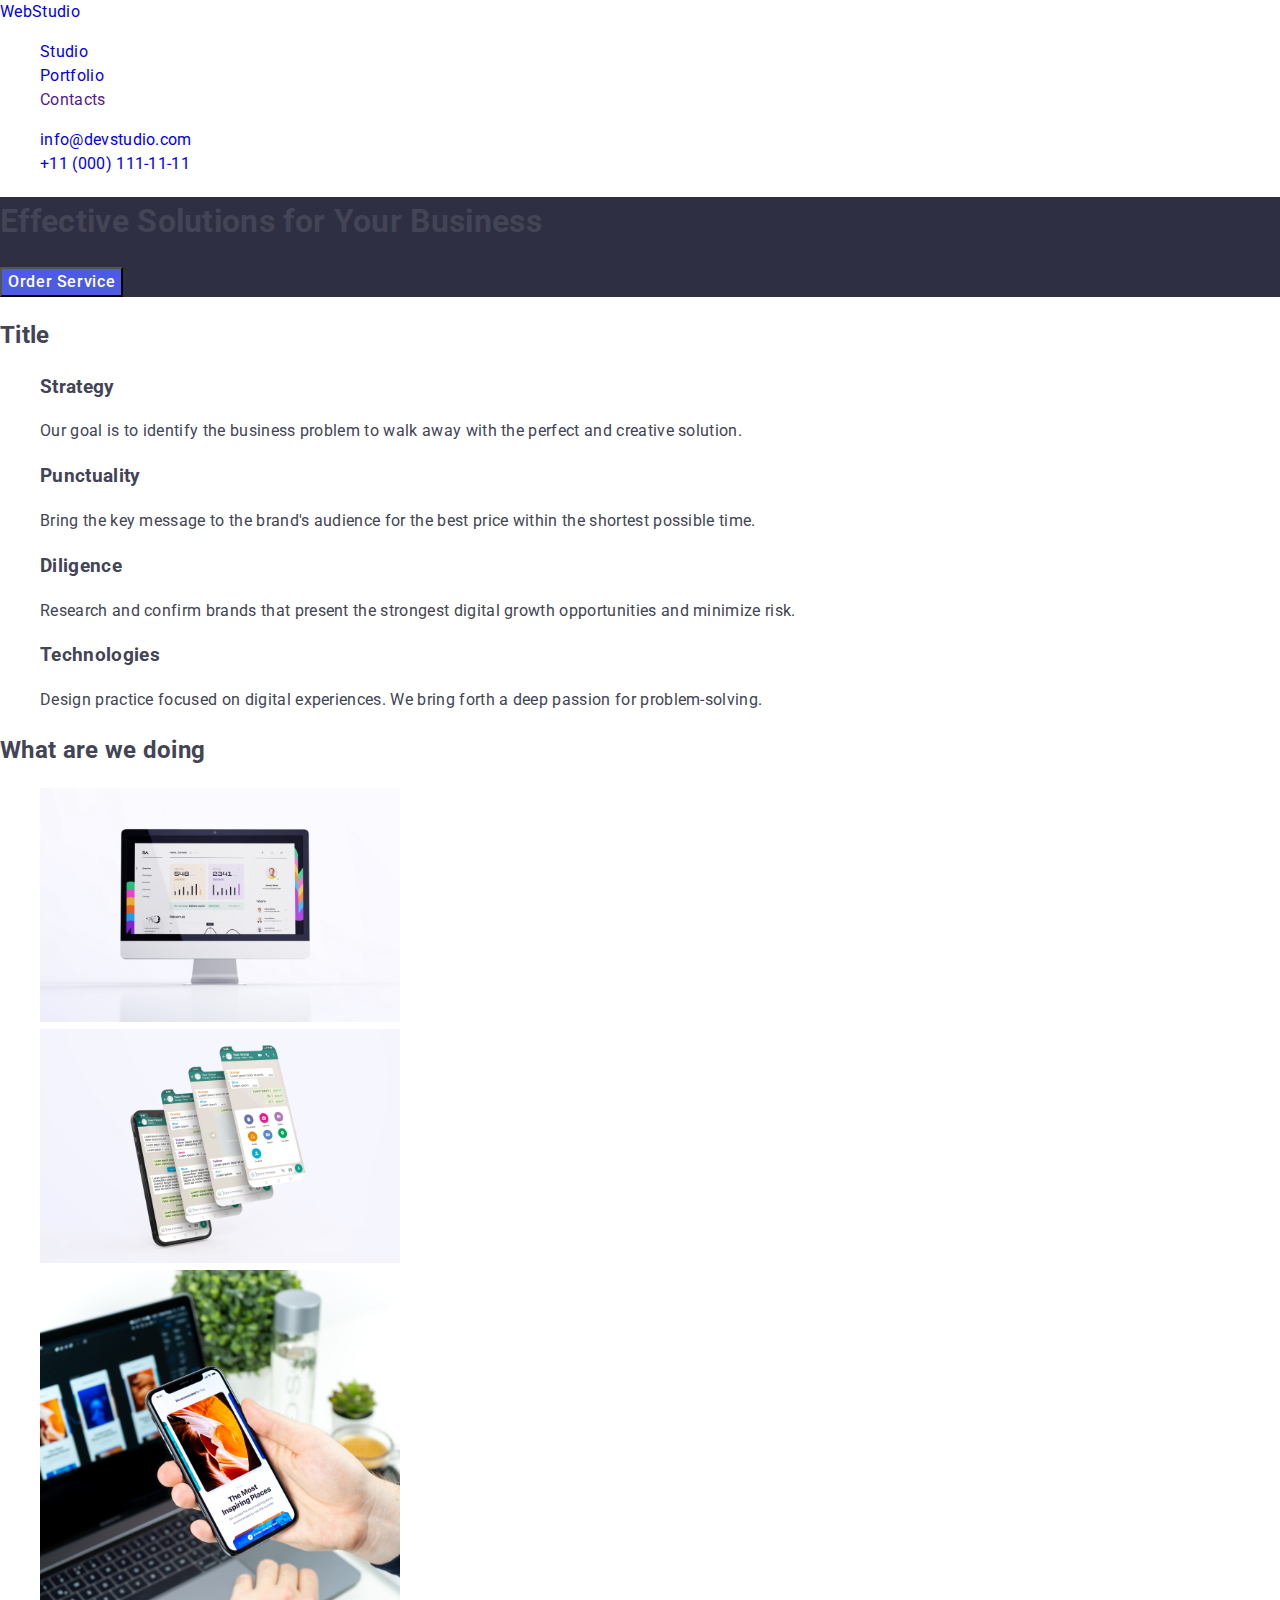
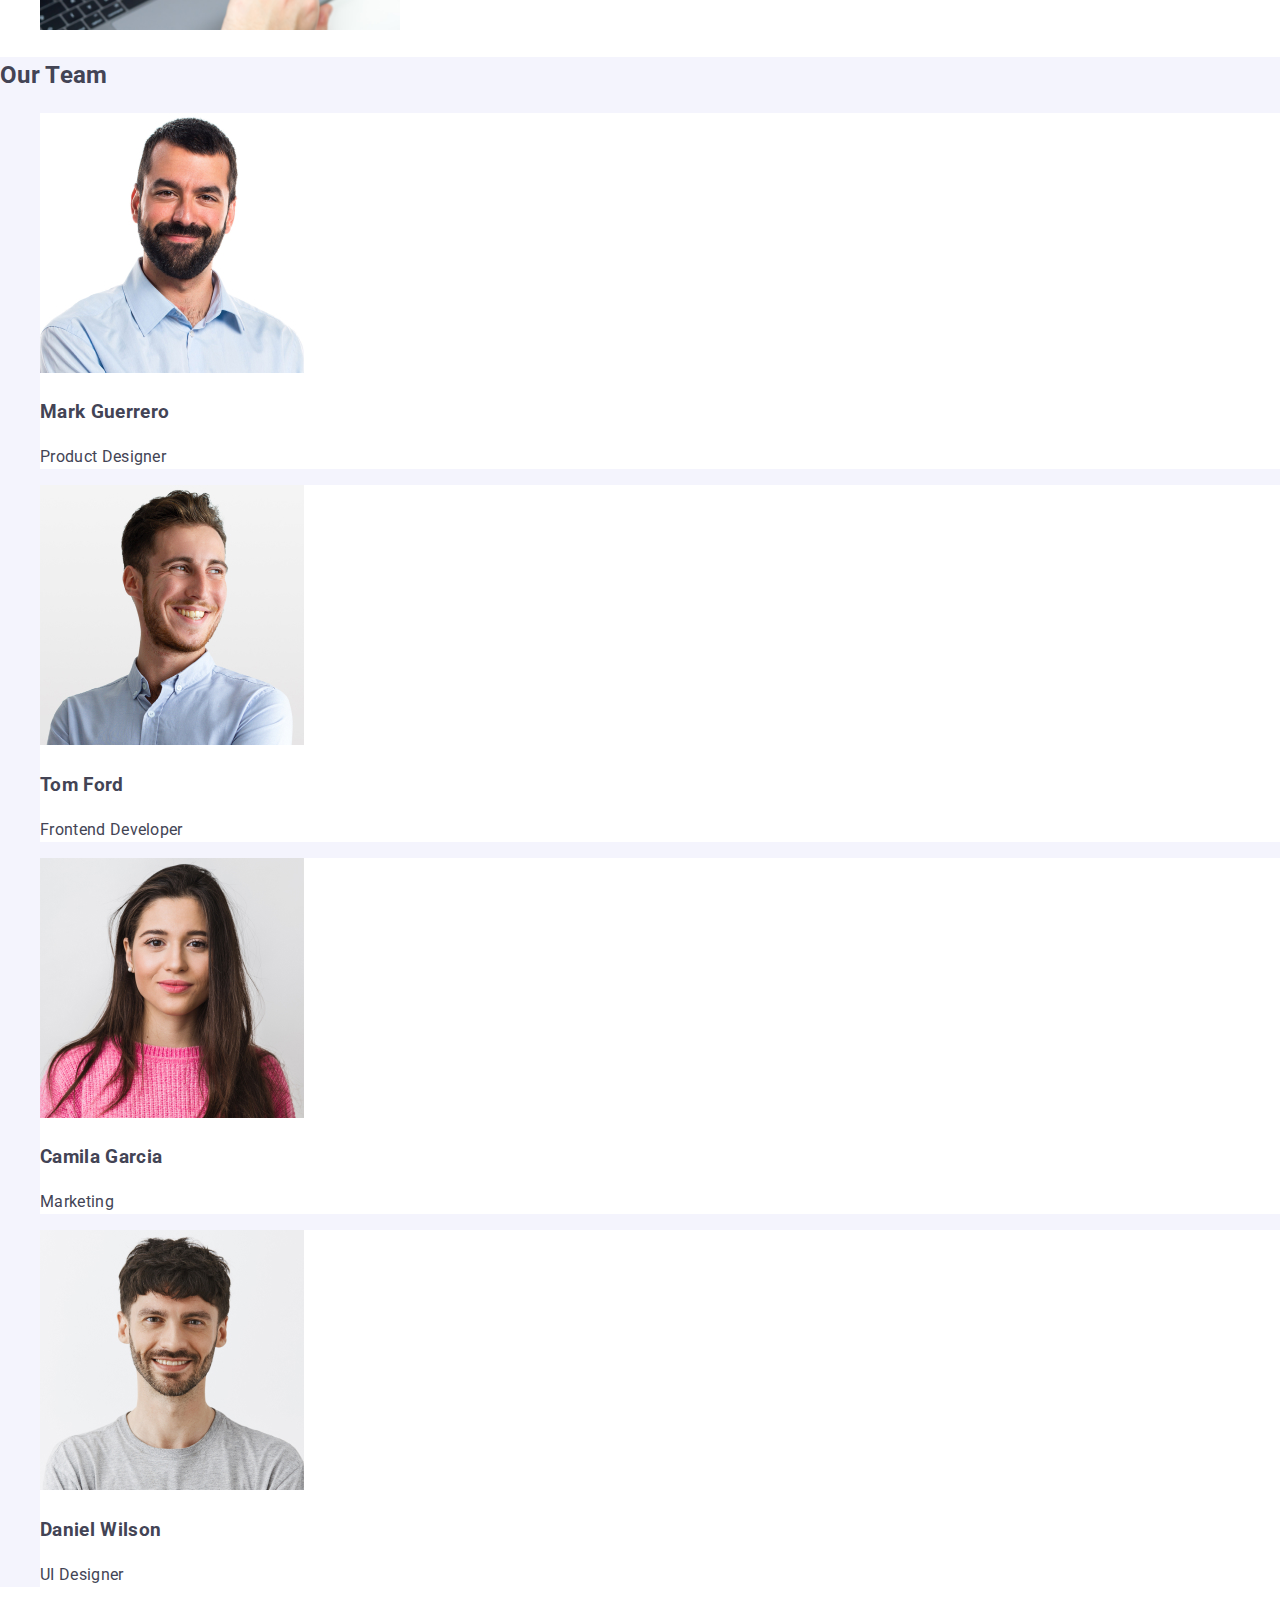
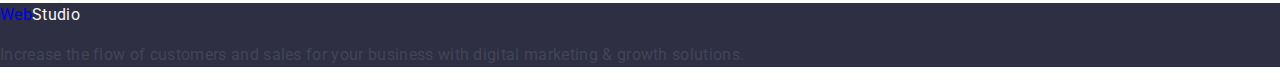
<file: index.html>
<!DOCTYPE html>
<html lang="en">
<head>
  <meta charset="UTF-8">
  <meta name="viewport" content="width=device-width, initial-scale=1.0">
  <link rel="stylesheet" href="https://cdnjs.cloudflare.com/ajax/libs/modern-normalize/1.0.0/modern-normalize.min.css">
  <link rel="stylesheet" href="./css/styles.css">
  <link rel="preconnect" href="https://fonts.googleapis.com">
  <link rel="preconnect" href="https://fonts.gstatic.com" crossorigin>
  <link href="https://fonts.googleapis.com/css2?family=Raleway:wght@800&family=Roboto:wght@400;500;700;900&display=swap" rel="stylesheet">
  <title>Project #1</title>
</head>
<body>
  <header> 
    <nav>
      <a class="web-logo link" href="./index.html">Web<span class="studio-logo">Studio</span></a>
      <ul class="menu-nav list">
        <li class="menu-nav-item link"> 
          <a class="link" href="./index.html">Studio</a>
        </li>
        <li class="menu-nav-item link">
          <a class="link" href="./portfolio.html">Portfolio</a>
        </li>
        <li class="menu-nav-item link">
          <a class="link" href="">Contacts</a>
        </li>
      </ul>
    </nav>
    <address class="address">
      <ul class="contact list">
        <li class="contact-item link">
          <a class="link" href="mailto:info@devstudio.com"> info@devstudio.com</a>
        </li>
        <li class="contact-item link">
          <a class="link" href="tel:+110001111111"> +11 (000) 111-11-11</a>
        </li>
      </ul>
    </address>
  </header>
  <main>
    <section class="hero-image">
      <h1 class="main-page-banner">Effective Solutions for Your Business</h1>
      <button class="button" type="button">Order Service</button>
    </section> 
    <section>
      <h2 class="hidden-header">Title</h2>
      <ul class="features list">
        <li>
          <h3 class="features-header">Strategy</h3>
          <p class="features-content">Our goal is to identify the business problem to walk away with the perfect and creative solution.</p>
        </li>
        <li>
          <h3 class="features-header">Punctuality</h3>
          <p class="features-content">Bring the key message to the brand's audience for the best price within the shortest possible time.</p>
        </li>
        <li>
          <h3 class="features-header">Diligence</h3>
          <p class="features-content">Research and confirm brands that present the strongest digital growth opportunities and minimize risk.</p>
        </li>
        <li>
          <h3 class="features-header">Technologies</h3>
          <p class="features-content">Design practice focused on digital experiences. We bring forth a deep passion for problem-solving.</p>
        </li>
      </ul>
    </section>
    <section>
      <h2 class="main-page-header">What are we doing</h2>
      <ul class="we-do list">
        <li>
          <img src="./images/what-are-we-doing-img1.jpg" alt="Computer" width="360">
        </li>
        <li>
          <img src="./images/what-are-we-doing-img2.jpg" alt="Text Message" width="360">
        </li>
        <li>
          <img src="./images/what-are-we-doing-img3.jpg" alt="Mobile Phone" width="360">
        </li>
      </ul>
    </section>
    <section class="team">
      <h2 class="main-page-header">Our Team</h2>
      <ul class="team-members list">
        <li class="members">
          <img src="./images/our-team-img1.jpg" alt="Mark Guerrero" width="264">
          <h3 class="member-name">Mark Guerrero</h3>
          <p class="member-title">Product Designer</p>                        
        </li>
        <li class="members">
          <img src="./images/our-team-img2.jpg" alt="Tom Ford" width="264">
          <h3 class="member-name">Tom Ford</h3>
          <p class="member-title">Frontend Developer</p>
        </li>
        <li class="members">
          <img src="./images/our-team-img3.jpg" alt="Camila Garcia" width="264">
          <h3 class="member-name">Camila Garcia</h3>
          <p class="member-title">Marketing</p>
        </li>
        <li class="members">
          <img src="./images/our-team-img4.jpg" alt="Daniel Wilson" width="264">
          <h3 class="member-name">Daniel Wilson</h3>
          <p class="member-title">UI Designer</p>
        </li>
      </ul>
    </section>
  </main>
  <footer class="footer">
    <a class="web-logo link" href="./index.html">Web<span class="textlogo-footer">Studio</span></a>
    <p class="footer-content">
      Increase the flow of customers and sales for your business with digital marketing & growth solutions.
    </p>
  </footer>
</body>
</html>
</file>
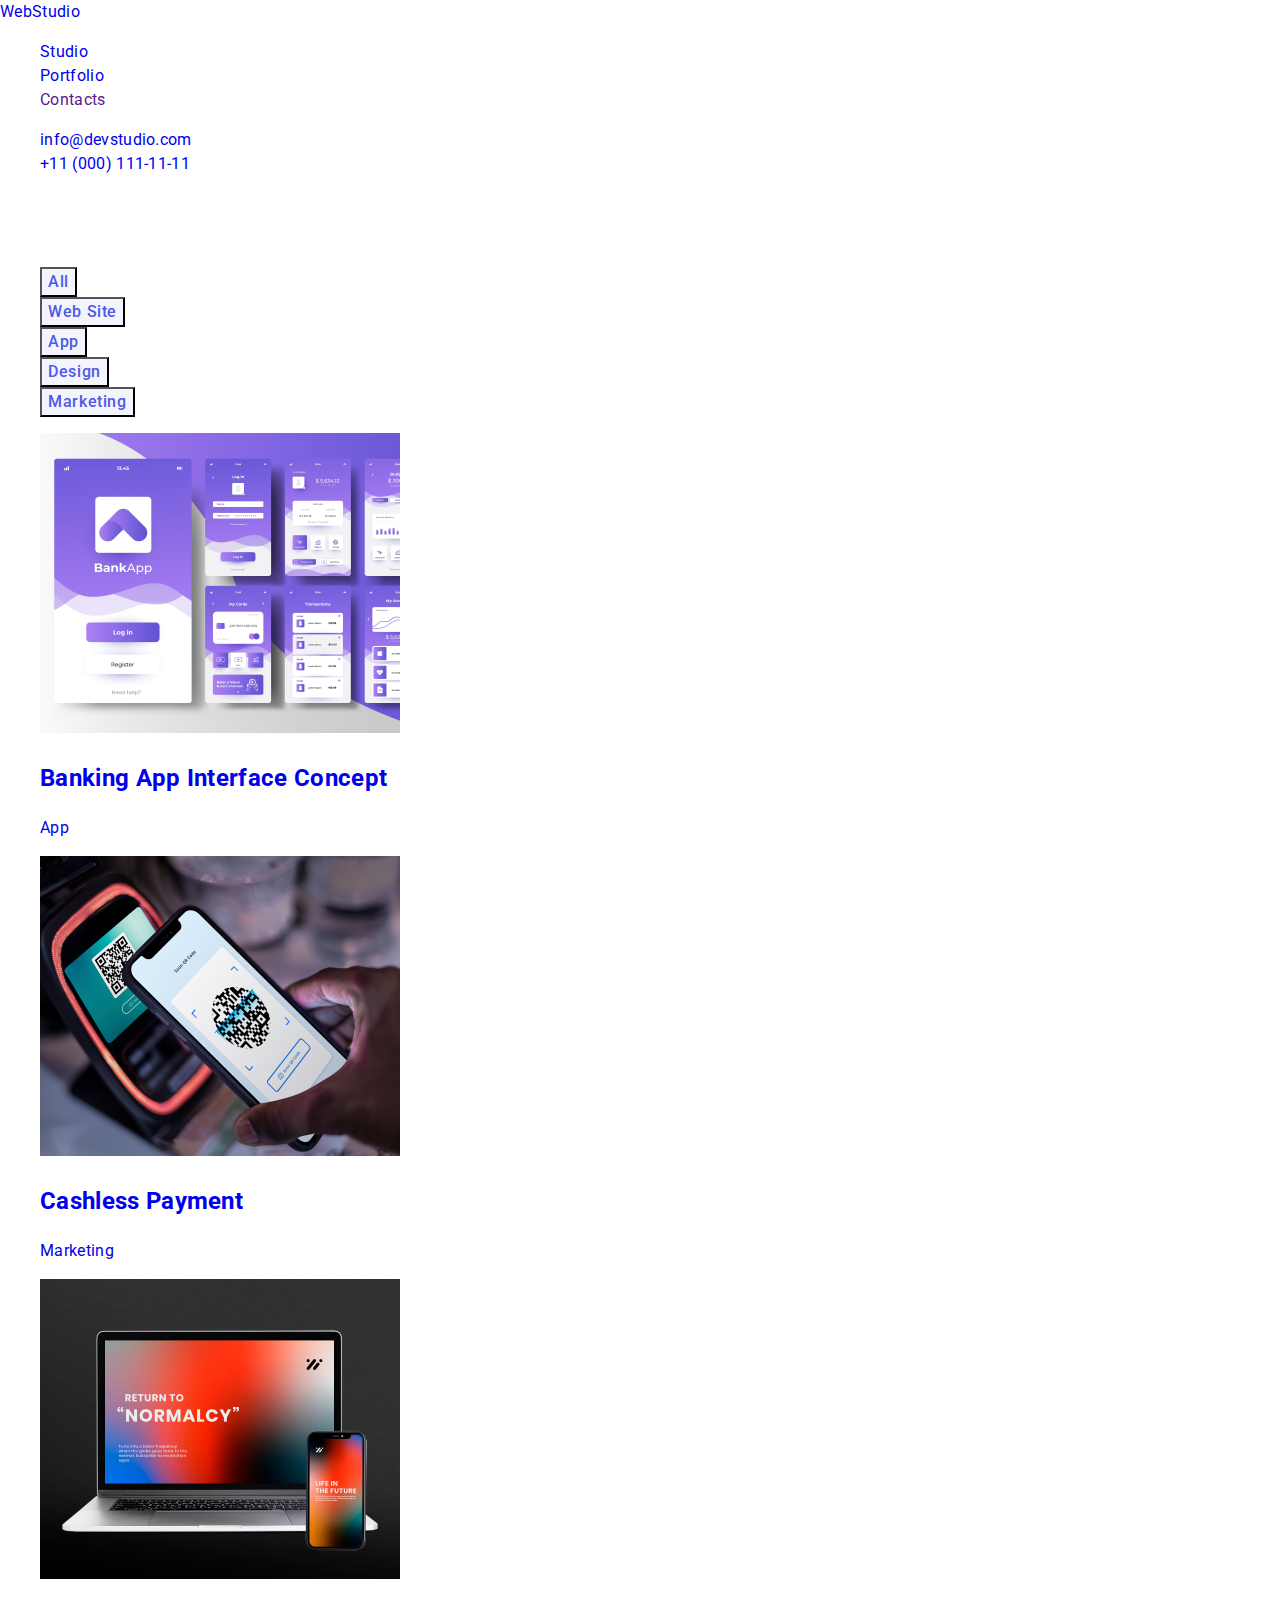
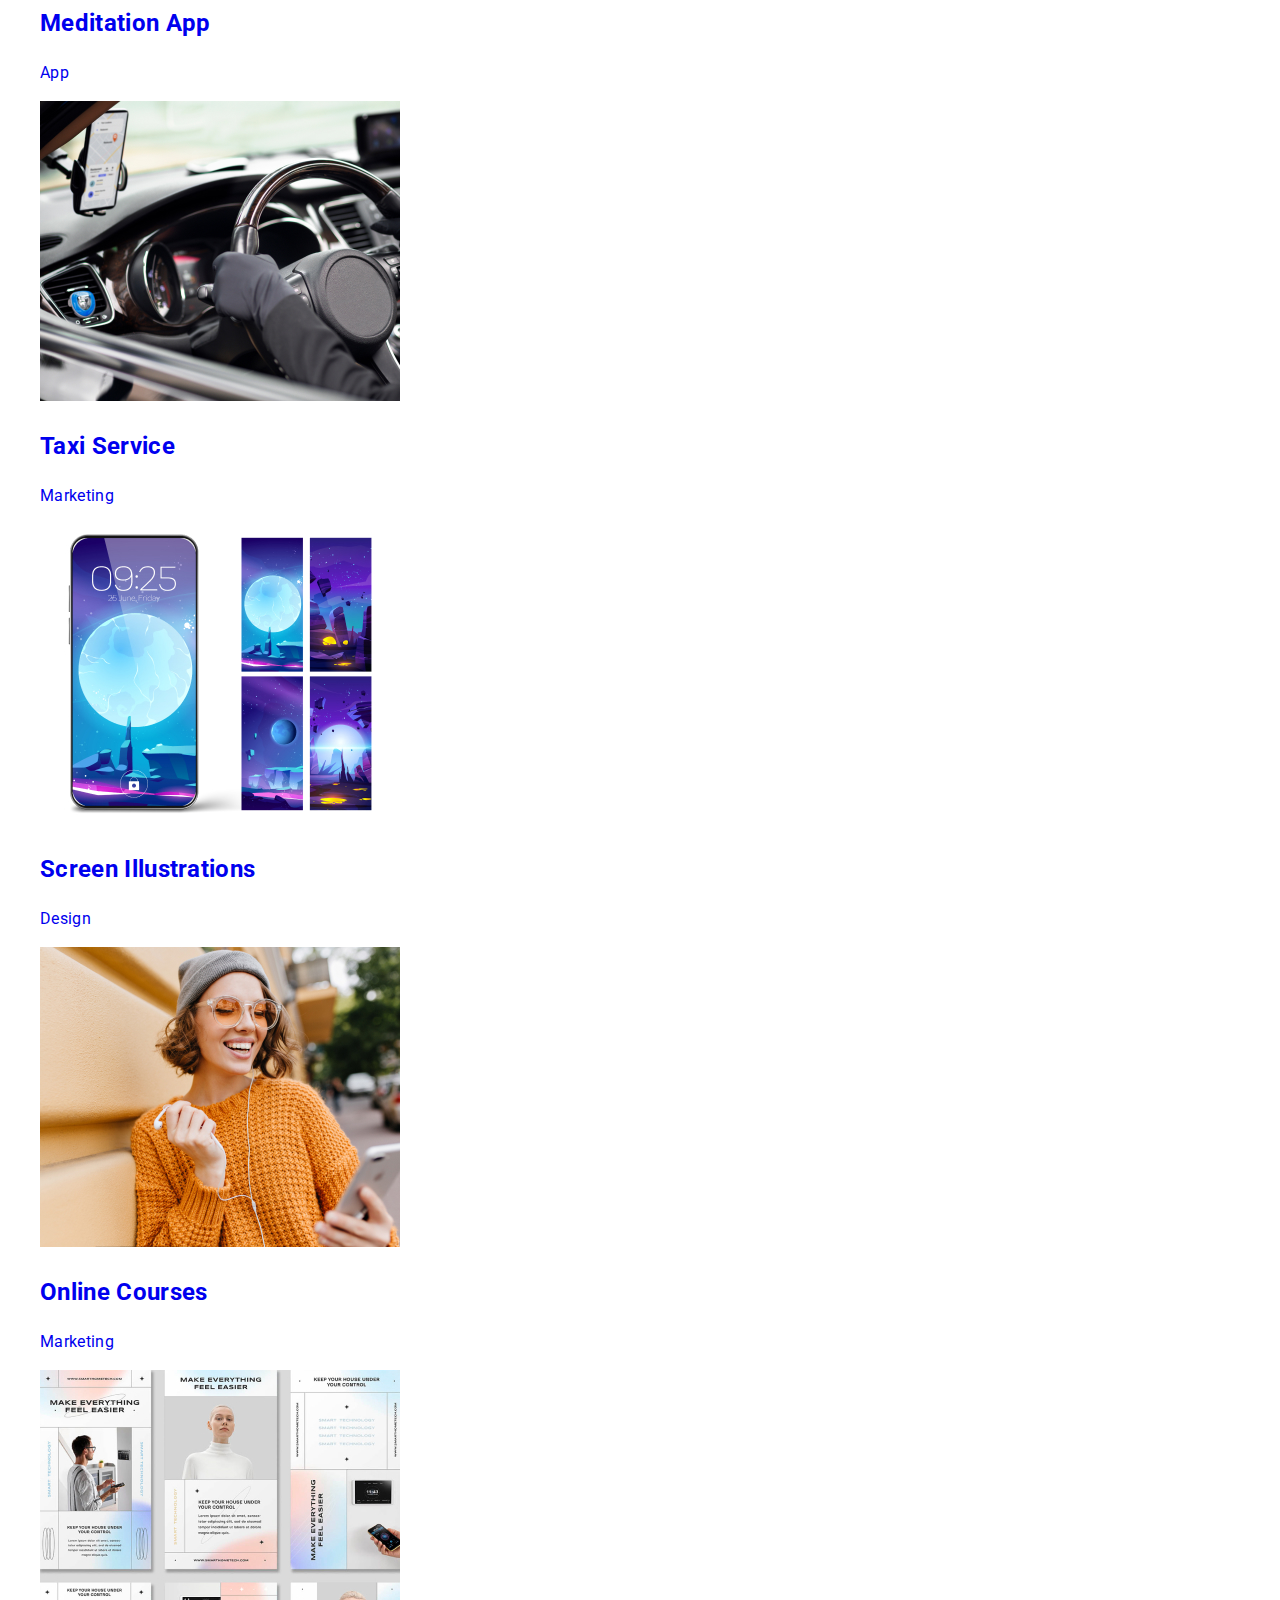
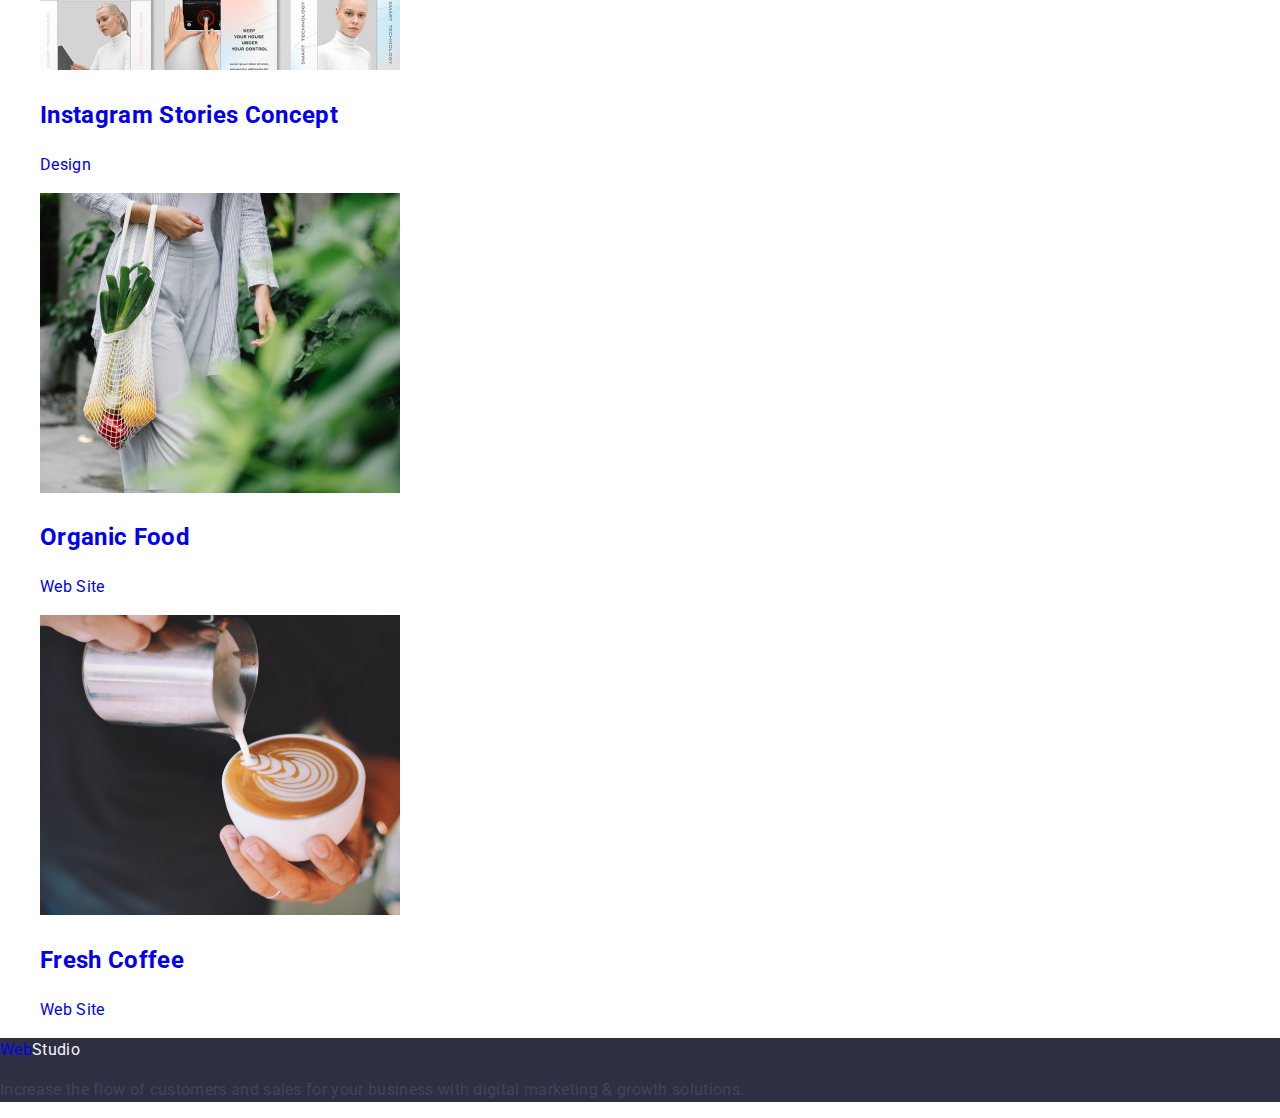
<file: portfolio.html>
<!DOCTYPE html>
<html lang="en">
<head>
  <meta charset="UTF-8">
  <meta name="viewport" content="width=device-width, initial-scale=1.0">
  <link rel="stylesheet" href="https://cdnjs.cloudflare.com/ajax/libs/modern-normalize/1.0.0/modern-normalize.min.css">
  <link rel="stylesheet" href="./css/styles.css">
  <link rel="preconnect" href="https://fonts.googleapis.com">
  <link rel="preconnect" href="https://fonts.gstatic.com" crossorigin>
  <link href="https://fonts.googleapis.com/css2?family=Raleway:wght@800&family=Roboto:wght@400;500;700;900&display=swap" rel="stylesheet">
  <title>Project #1</title>
</head>
<body>
  <header> 
    <nav>
      <a class="web-logo link" href="./index.html">Web<span class="studio-logo">Studio</span></a>
      <ul class="menu-nav list">
        <li class="menu-nav-item link"> 
          <a class="link" href="./index.html">Studio</a>
        </li>
        <li class="menu-nav-item link">
          <a class="link" href="./portfolio.html">Portfolio</a>
        </li>
        <li class="menu-nav-item link">
          <a class="link" href="">Contacts</a>
        </li>
      </ul>
    </nav>
    <address class="address">
      <ul class="contact list">
        <li class="contact-item link">
          <a class="link" href="mailto:info@devstudio.com"> info@devstudio.com</a>
        </li>
        <li class="contact-item link">
          <a class="link" href="tel:+110001111111"> +11 (000) 111-11-11</a>
        </li>
      </ul>
    </address>
  </header>
  <main>
    <section>
      <h1 class="header-one">Title</h1>
      <ul class="filters list">
        <li>
          <button class="button" type="button">All</button>
        </li>
        <li>
          <button class="button" type="button">Web Site</button>
        </li>
        <li>
          <button class="button" type="button">App</button>
        </li>
        <li>
          <button class="button" type="button">Design</button>
        </li>
        <li>
          <button class="button" type="button">Marketing</button>
        </li>
       </ul> 
      <ul class="services list">
        <li>
          <a class="project-card link" href="index.html">
            <img src="./images/imgbank-app.jpg" alt="Bank App" width="360">
            <h2 class="project-card-name">Banking App Interface Concept</h2>
            <p class="project-card-category">App</p>
          </a>   
        </li>
        <li>
          <a class="project-card link" href="index.html">
            <img src="./images/imgcashless.jpg" alt="Cashless" width="360">
            <h2 class="project-card-name">Cashless Payment</h2>
            <p class="project-card-category">Marketing</p>
          </a>
        </li>
        <li>
          <a class="project-card link" href="index.html">
            <img src="./images/imgmed-app.jpg" alt="Meditation App" width="360">
            <h2 class="project-card-name">Meditation App</h2>
            <p class="project-card-category">App</p>
          </a>   
        </li>
        <li>
          <a class="project-card link" href="index.html">
            <img src="./images/imgtaxi-serv.jpg" alt="Taxi" width="360">
            <h2 class="project-card-name">Taxi Service</h2>
            <p class="project-card-category">Marketing</p>
          </a>   
        </li>
        <li>
          <a class="project-card link" href="index.html">
            <img src="./images/imgscreen.jpg" alt="Screen" width="360">
            <h2 class="project-card-name">Screen Illustrations</h2>
            <p class="project-card-category">Design</p>
          </a>     
        </li>
        <li>
          <a class="project-card link" href="index.html">
            <img src="./images/imgonline-course.jpg" alt="Course" width="360">
            <h2 class="project-card-name">Online Courses</h2>
            <p class="project-card-category">Marketing</p>
          </a>     
        </li>
        <li>
          <a class="project-card link" href="index.html">
            <img src="./images/imginstagram.jpg" alt="Instagram" width="360">
            <h2 class="project-card-name">Instagram Stories Concept</h2>
            <p class="project-card-category">Design</p>
          </a> 
        </li>
        <li>
          <a class="project-card link" href="index.html">
            <img src="./images/imgorganic.jpg" alt="Organic Food" width="360">
            <h2 class="project-card-name">Organic Food</h2>
            <p class="project-card-category">Web Site</p>
          </a>   
        </li>
        <li>
          <a class="project-card link" href="index.html">
            <img src="./images/imgcoffee.jpg" alt="Coffee" width="360">
            <h2 class="project-card-name">Fresh Coffee</h2>
            <p class="project-card-category">Web Site</p>
          </a>
        </li>
      </ul>
    </section>
  </main>
  <footer class="footer">
    <a class="web-logo link" href="./index.html">Web<span class="textlogo-footer">Studio</span></a>
    <p class="footer-content">
      Increase the flow of customers and sales for your business with digital marketing & growth solutions.
    </p>
  </footer>
</body>
</html>
</file>
<file: css/styles.css>
:root {
  --iris: #4D5AE5;
  --ocean: #404bbf;  
  --navy-blue: #2E2F42;
  --white: #FFFFFF;
  --slate: #434455;
  --green: #31D0AA;
  --light-slate: #838f99;
  --cornflower: #e7e9fc;
  --cloud: #f4f4fd;
}

.weblogo {
  color: var(--iris);
  font-family: "Raleway", sans-serif;
  font-weight: 800;
  font-size: 18px;
  line-height: 1.17;
  letter-spacing: 0.03em;
  text-transform: uppercase;
  }

.textlogo {
  color: var(--navy-blue);

}

.link {
  text-decoration: none;
}

.list {
  list-style: none;
}

.nav-link {
  font-weight: 500;
  line-height: 1.5;
  letter-spacing: 0.02em;
  color: var(--navy-blue);
}

.nav-link .link {
  color: var(--navy-blue);
}

.nav-link .link:focus {
  color: #404bbf
}

.nav-link .link:hover {
  color: #404bbf;
}

address {
  font-style: normal;
}

.nav-contact .link {
  line-height: 1.5;
  letter-spacing: 0.02em;
  color: var(--slate);
}

.nav-contact .link:hover {
  color: #404bbf;
}

.nav-contact .link:focus {
  color: #404bbf;
}

body {
  font-family: "Roboto", sans-serif;
  color: #434455;
  background-color: var(--white);
  line-height: 1.5;
  letter-spacing: 0.02em;
}

.header-two {
  font-size: 36px;
  line-height: 1.11;
  text-align: center;
  text-transform: capitalize;
  letter-spacing: 0.02em;
  color: var(--navy-blue);
}

.hero-image {
  background-color: var(--navy-blue);
}

.hero-image .header {
  font-size: 56px;
  line-height: 1.07;
  text-align: center;
  letter-spacing: 0.02em;
  color: #FFFFFF;
}

.hero-image .button {
  background-color: #4D5AE5;
  color: #FFFFFF;
  }

.hero-image .button:hover, .button:focus {
  background-color: #404bbf;
}

.button {
  font-family: inherit;
  font-weight: 500;
  font-size: 16px;
  line-height: 1.5;
  letter-spacing: 0.04em;
  cursor: pointer;
}


.list .button {
  color: var(--iris);
  background-color: var(--cloud);
}

.list .button:hover, .button:focus {
  color: #FFFFFF;
  background-color: #404bbf;

}

.header-three {
  font-weight: 500;
  font-size: 20px;
  line-height: 1.2;
  letter-spacing: 0.02em;
  color: var(--navy-blue);

}

.team {
  background-color: #f4f4fd;
}

.members {
  background-color: #FFFFFF;
}


.footer {
  background-color: var(--navy-blue);
}

.textlogo-footer {
  color: #f4f4fd;
}

.goal {
  line-height: 1.5;
  color: var(--cloud);
  letter-spacing: 0.02em;
}

.text {
  font-size: 16px;
  line-height: 1.5;
  letter-spacing: 0.02em;
  color: var(--slate);

}

.header-one {
  visibility: hidden;
}
</file>
